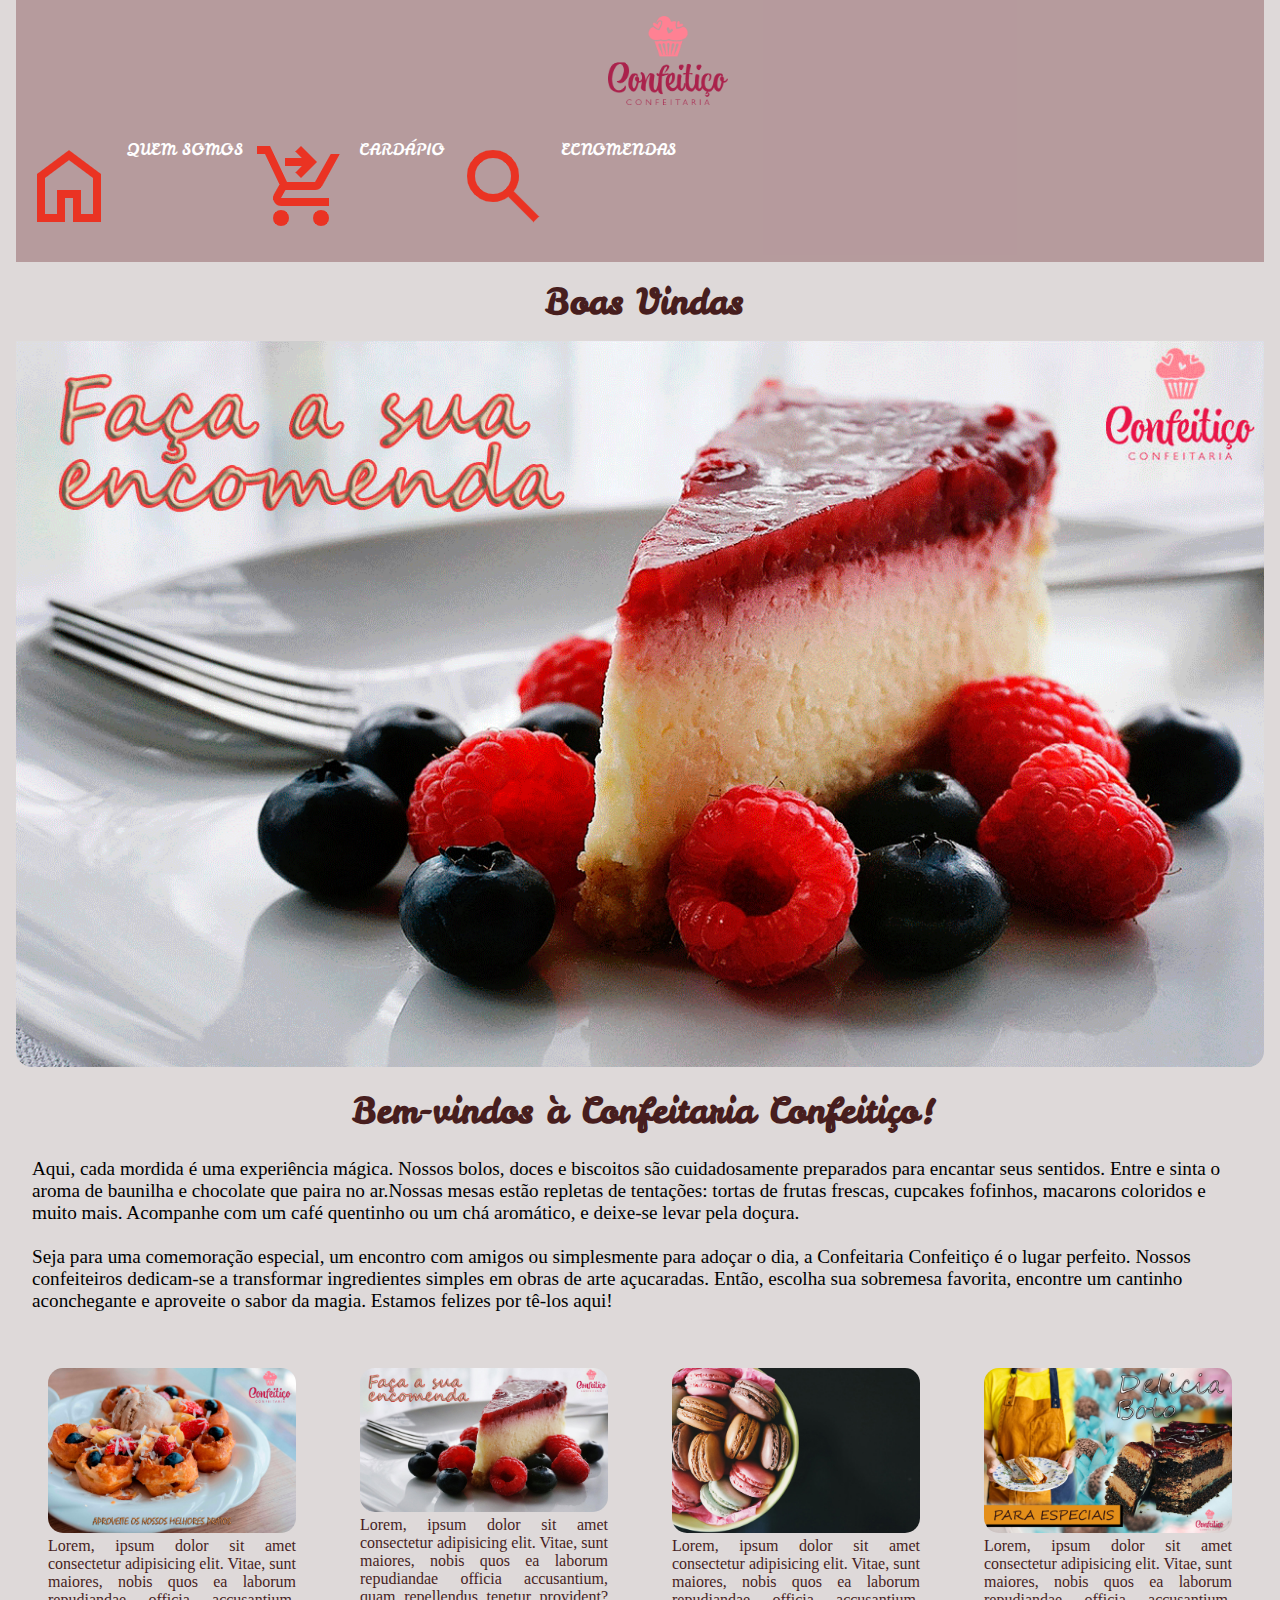
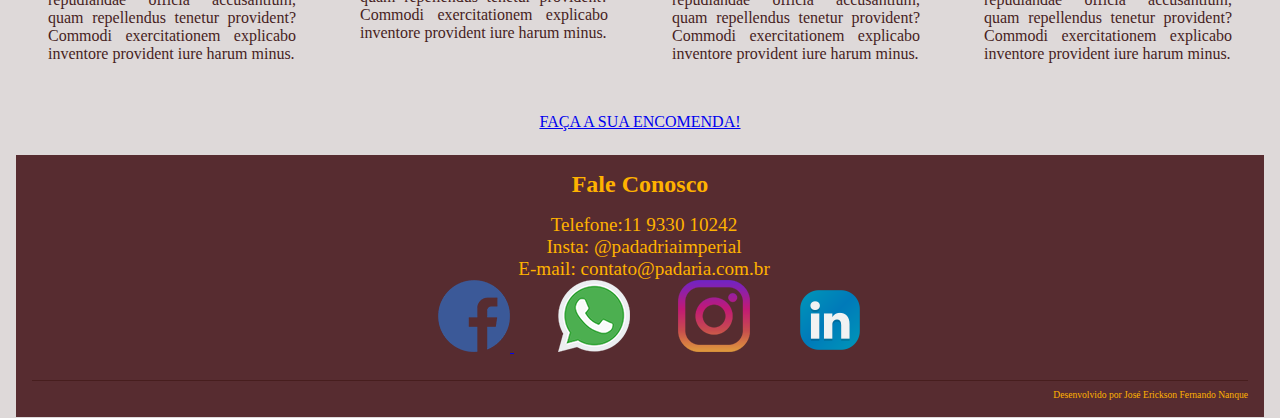
<file: index.html>
<!DOCTYPE html>
<html lang="pt-br">

<head>
    <meta charset="UTF-8">
    <meta name="viewport" content="width=device-width, initial-scale=1.0">
    <link rel="preconnect" href="https://fonts.googleapis.com">
    <link rel="preconnect" href="https://fonts.gstatic.com" crossorigin>
    <link href="https://fonts.googleapis.com/css2?family=Leckerli+One&display=swap" rel="stylesheet">
    <link rel="stylesheet" href="CSS/estilo.css">
    <title>confeitiço</title>
</head>

<body>
    <div id="container">
        <header>
            <img src="IMAGENS/menu.png" alt="Menu" id="menuHam" onclick="exibeMenu()">
            <img class="btFechar" src="IMAGENS/fechar.png" alt="botaoFechar" id="botao" onclick="eliminaMenu()">
           <a href="index.html"> <img class="logo" src="IMAGENS/logo.png" alt="logo"></a>

            <nav id="menuNavegacao">
                <ul>
                    <li><a href="index.html"> <img src="IMAGENS/ICONES/home.png" alt="HOME"></a></li>
                    <li><a href="02-quem-somos.html">QUEM SOMOS</a></li>
                    <li><a href="03-lojas.html"><img src="IMAGENS/ICONES/shopping.png" alt="LOJAS"> </a></li>
                    <li> <a href="04-cardapio.html">CARDÁPIO</a></li>
                    <li><a href="05-localizacao.html"> <img src="IMAGENS/ICONES/search.png" alt=" LOCALIZAÇÃO"></a></li>
                    <li><a href="06-encomendas.html">ECNOMENDAS</a></li>
                </ul>
            </nav>
        </header>
        <main>
            <article>
                <h1>Boas Vindas</h1>
                <img class="imgdestaque" src="IMAGENS/torta-limao_d.gif" alt="">
                <h1>
                    Bem-vindos à Confeitaria Confeitiço!
                </h1>
                <p>
                    Aqui, cada mordida é uma experiência mágica. Nossos bolos, doces e biscoitos são cuidadosamente
                    preparados para encantar seus sentidos. Entre e sinta o aroma de baunilha e chocolate que paira no
                    ar.Nossas mesas estão repletas de tentações: tortas de frutas frescas, cupcakes fofinhos, macarons
                    coloridos e muito mais. Acompanhe com um café quentinho ou um chá aromático, e deixe-se levar pela
                    doçura. <br> <br>

                    Seja para uma comemoração especial, um encontro com amigos ou simplesmente para adoçar o dia, a
                    Confeitaria Confeitiço é o lugar perfeito. Nossos confeiteiros dedicam-se a transformar ingredientes
                    simples em obras de arte açucaradas. Então, escolha sua sobremesa favorita, encontre um cantinho
                    aconchegante e aproveite o sabor da
                    magia. Estamos felizes por tê-los aqui!

                </p>
            </article>
            <section class="cards">
                <div>
                    <img src="IMAGENS/doce.jpg" alt="">
                    <p>Lorem, ipsum dolor sit amet consectetur adipisicing elit. Vitae, sunt maiores, nobis quos ea
                        laborum repudiandae officia accusantium, quam repellendus tenetur provident? Commodi
                        exercitationem explicabo inventore provident iure harum minus.</p>
                </div>
                <div>
                    <img src="IMAGENS/bolo_f.jpg" alt="">
                    <p>Lorem, ipsum dolor sit amet consectetur adipisicing elit. Vitae, sunt maiores, nobis quos ea
                        laborum repudiandae officia accusantium, quam repellendus tenetur provident? Commodi
                        exercitationem explicabo inventore provident iure harum minus.</p>
                </div>
                <div>
                    <img src="IMAGENS/macarom.jpg" alt="">
                    <p>Lorem, ipsum dolor sit amet consectetur adipisicing elit. Vitae, sunt maiores, nobis quos ea
                        laborum repudiandae officia accusantium, quam repellendus tenetur provident? Commodi
                        exercitationem explicabo inventore provident iure harum minus.</p>
                </div>
                <div>
                    <img src="IMAGENS/brigadeiro1.jpg" alt="">
                    <p>Lorem, ipsum dolor sit amet consectetur adipisicing elit. Vitae, sunt maiores, nobis quos ea
                        laborum repudiandae officia accusantium, quam repellendus tenetur provident? Commodi
                        exercitationem explicabo inventore provident iure harum minus.</p>
                    <br>

                </div>

            </section>
 
            <a href="06-encomendas.html"> <div class="saibamais"> <p>FAÇA  A SUA ENCOMENDA!</p></div> </a>
        </main>

    </div>

    <footer>
        <h3> Fale Conosco</h3>
        <p> Telefone:11 9330 10242 </p>
        <p> Insta: @padadriaimperial </p>
        <p> E-mail: contato@padaria.com.br </p>
        <a href="https://www.facebook.com/joseerickson.fernando.7"></a>
        <a href="https://www.facebook.com/photo/?fbid=1097276521760787&set=a.195019598653155">
            <img src="IMAGENS/face.png" alt="facebook"> </a>
        <a href="https://wa.me/5511933010242?text="> <img src="IMAGENS/whatsapp.png" alt="whatsapp"></a>
        <a href="#"> <img src="IMAGENS/instagram.png" alt="instagram"></a>
        <a href="https://br.linkedin.com/in/jos%C3%A9-erickson-fernando-nanque-abb572303"> <img
                src="IMAGENS/linkeding.png" alt="linkeding"></a>
       
        <p class="creditos"> Desenvolvido por José Erickson Fernando Nanque </p>
        <br>
    </footer>
    <script src="JS/menu-hamburger.js"></script>
</body>

</html>
</file>
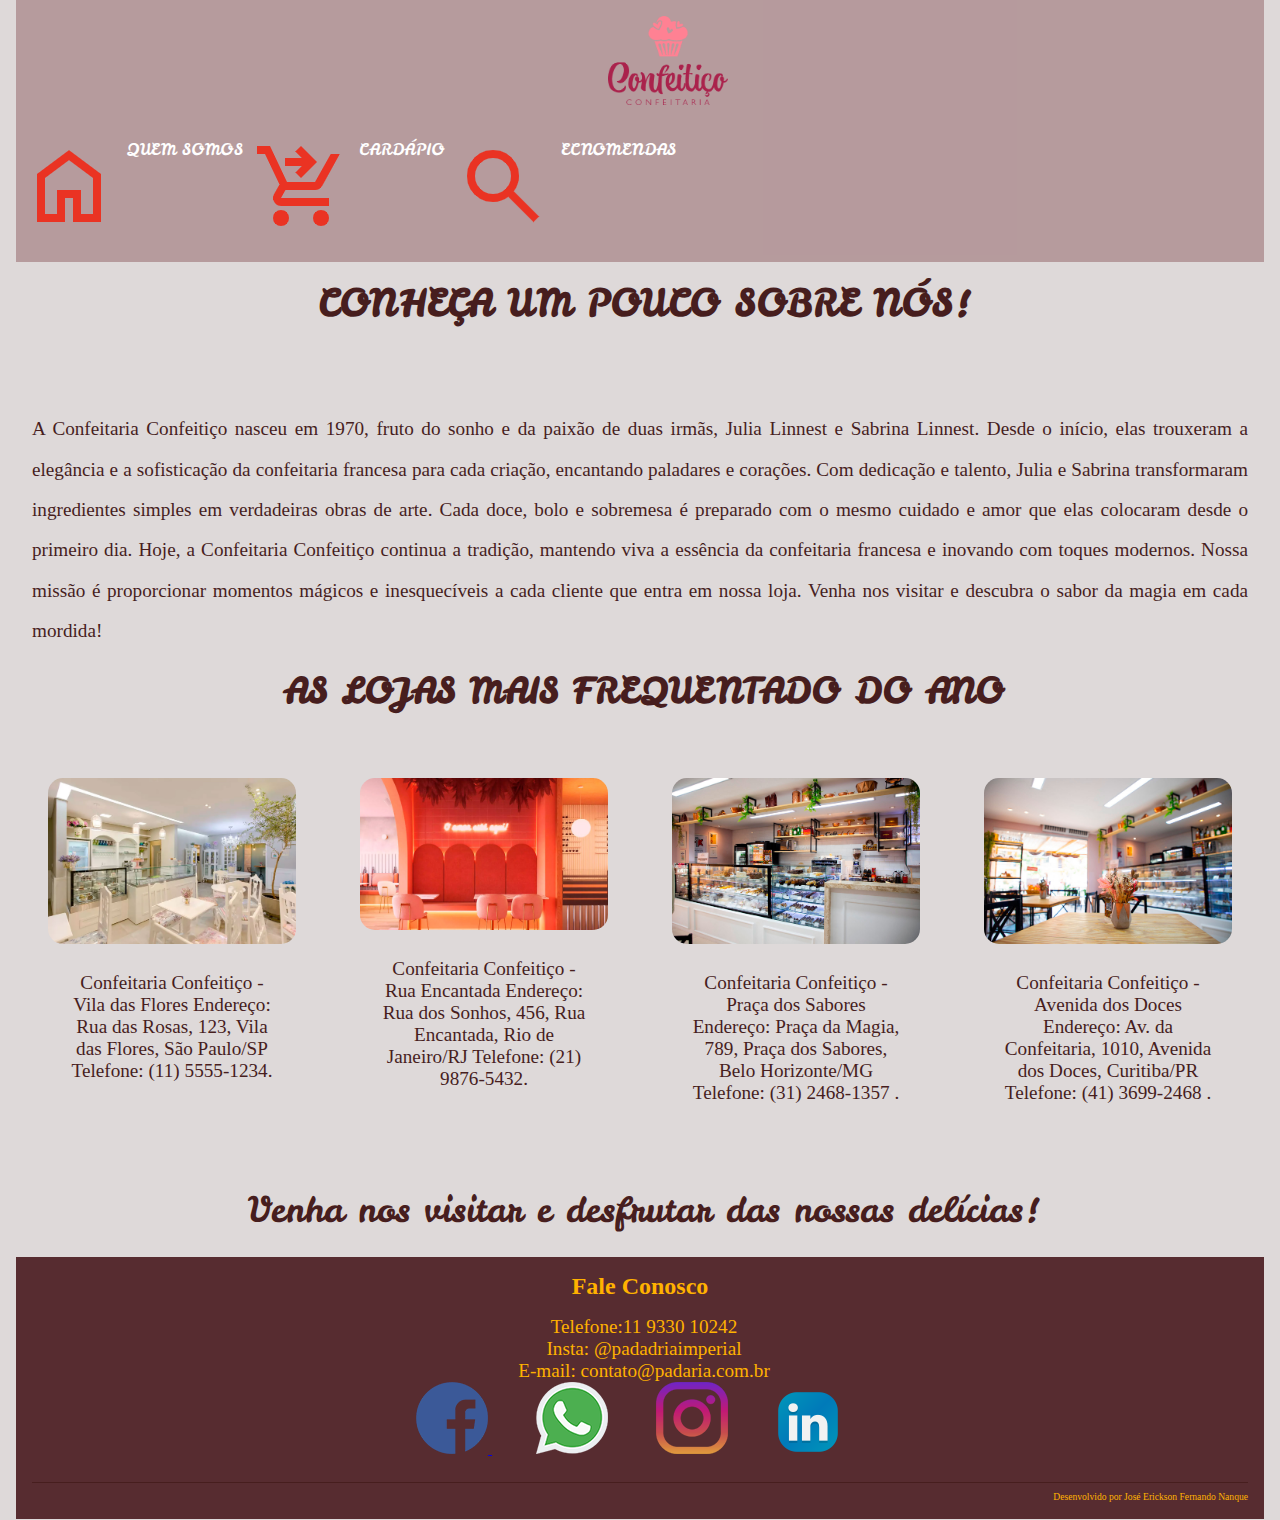
<file: 03-lojas.html>
<!DOCTYPE html>
<html lang="pt-br">

<head>
    <meta charset="UTF-8">
    <meta name="viewport" content="width=device-width, initial-scale=1.0">
    <link rel="preconnect" href="https://fonts.googleapis.com">
    <link rel="preconnect" href="https://fonts.gstatic.com" crossorigin>
    <link href="https://fonts.googleapis.com/css2?family=Leckerli+One&display=swap" rel="stylesheet">
    <link rel="stylesheet" href="CSS/estilo.css">
    <title>confeitiço</title>
</head>

<body>
    <div id="container">
        <header>
            <img src="IMAGENS/menu.png" alt="Menu" id="menuHam" onclick="exibeMenu()">
            <img class="btFechar" src="IMAGENS/fechar.png" alt="botaoFechar" id="botao" onclick="eliminaMenu()">
           <a href="index.html"> <img class="logo" src="IMAGENS/logo.png" alt="logo"></a>

            <nav id="menuNavegacao">
                <ul>
                    <li><a href="index.html"> <img src="IMAGENS/ICONES/home.png" alt="HOME"></a></li>
                    <li><a href="02-quem-somos.html">QUEM SOMOS</a></li>
                    <li><a href="03-lojas.html"><img src="IMAGENS/ICONES/shopping.png" alt="LOJAS"> </a></li>
                    <li> <a href="04-cardapio.html">CARDÁPIO</a></li>
                    <li><a href="05-localizacao.html"> <img src="IMAGENS/ICONES/search.png" alt=" LOCALIZAÇÃO"></a></li>
                    <li><a href="06-encomendas.html">ECNOMENDAS</a></li>
                </ul>
            </nav>
        </header>
        <main>
            <h1>
                CONHEÇA UM POUCO SOBRE NÓS!
            </h1>
            <SEction class="loja">
                <P>
                    A Confeitaria Confeitiço nasceu em 1970, fruto do sonho e da paixão de duas irmãs, Julia Linnest
                    e Sabrina Linnest. Desde o início, elas trouxeram a elegância e a sofisticação da confeitaria
                    francesa para cada criação, encantando paladares e corações. Com dedicação e talento, Julia e
                    Sabrina transformaram ingredientes simples em verdadeiras obras de arte. Cada doce, bolo e
                    sobremesa é preparado com o mesmo cuidado e amor que elas colocaram desde o primeiro dia.

                    Hoje, a Confeitaria Confeitiço continua a tradição, mantendo viva a essência da confeitaria
                    francesa e inovando com toques modernos. Nossa missão é proporcionar momentos mágicos e
                    inesquecíveis a cada cliente que entra em nossa loja.
                    Venha nos visitar e descubra o sabor da magia em cada mordida!
                </P>
            </SEction>
            <h2 class="membro">AS LOJAS MAIS FREQUENTADO DO ANO</h2>
            <section class="lojas">
                <div>
                    <img src="IMAGENS/loja1.jpg" alt="">
                    <p>Confeitaria Confeitiço - Vila das Flores
                        Endereço: Rua das Rosas, 123, Vila das Flores, São Paulo/SP
                        Telefone: (11) 5555-1234.</p>
                </div>
                <div>
                    <img src="IMAGENS/loja2.jpg" alt="">
                    <p>Confeitaria Confeitiço - Rua Encantada
                        Endereço: Rua dos Sonhos, 456, Rua Encantada, Rio de Janeiro/RJ
                        Telefone: (21) 9876-5432.</p>
                </div>
                <div>
                    <img src="IMAGENS/loja3.jpg" alt="">
                    <p>Confeitaria Confeitiço - Praça dos Sabores
                        Endereço: Praça da Magia, 789, Praça dos Sabores, Belo Horizonte/MG
                        Telefone: (31) 2468-1357
                        .</p>
                </div>
                <div>
                    <img src="IMAGENS/loja4.jpg" alt="">
                    <p>Confeitaria Confeitiço - Avenida dos Doces
                        Endereço: Av. da Confeitaria, 1010, Avenida dos Doces, Curitiba/PR
                        Telefone: (41) 3699-2468
                        .</p>
                        <br>
                     
                </div>
              
            </section>
            <p class="venha">Venha nos visitar e desfrutar das nossas delícias!</p> 
        </main>

    </div>

    <footer>
        <h3> Fale Conosco</h3>
        <p> Telefone:11 9330 10242 </p>
        <p> Insta: @padadriaimperial </p>
        <p> E-mail: contato@padaria.com.br </p>
        <a href="https://www.facebook.com/photo/?fbid=1097276521760787&set=a.195019598653155">
            <img src="IMAGENS/face.png" alt="facebook"> </a>
        <a href="https://wa.me/5511933010242?text="> <img src="IMAGENS/whatsapp.png" alt="whatsapp"></a>
        <a href="#"> <img src="IMAGENS/instagram.png" alt="instagram"></a>
        <a href="https://br.linkedin.com/in/jos%C3%A9-erickson-fernando-nanque-abb572303"> <img
                src="IMAGENS/linkeding.png" alt="linkeding"></a>

        <p class="creditos"> Desenvolvido por José Erickson Fernando Nanque </p>
        <br>
    </footer>
    <script src="JS/menu-hamburger.js"></script>
</body>

</html>
</file>
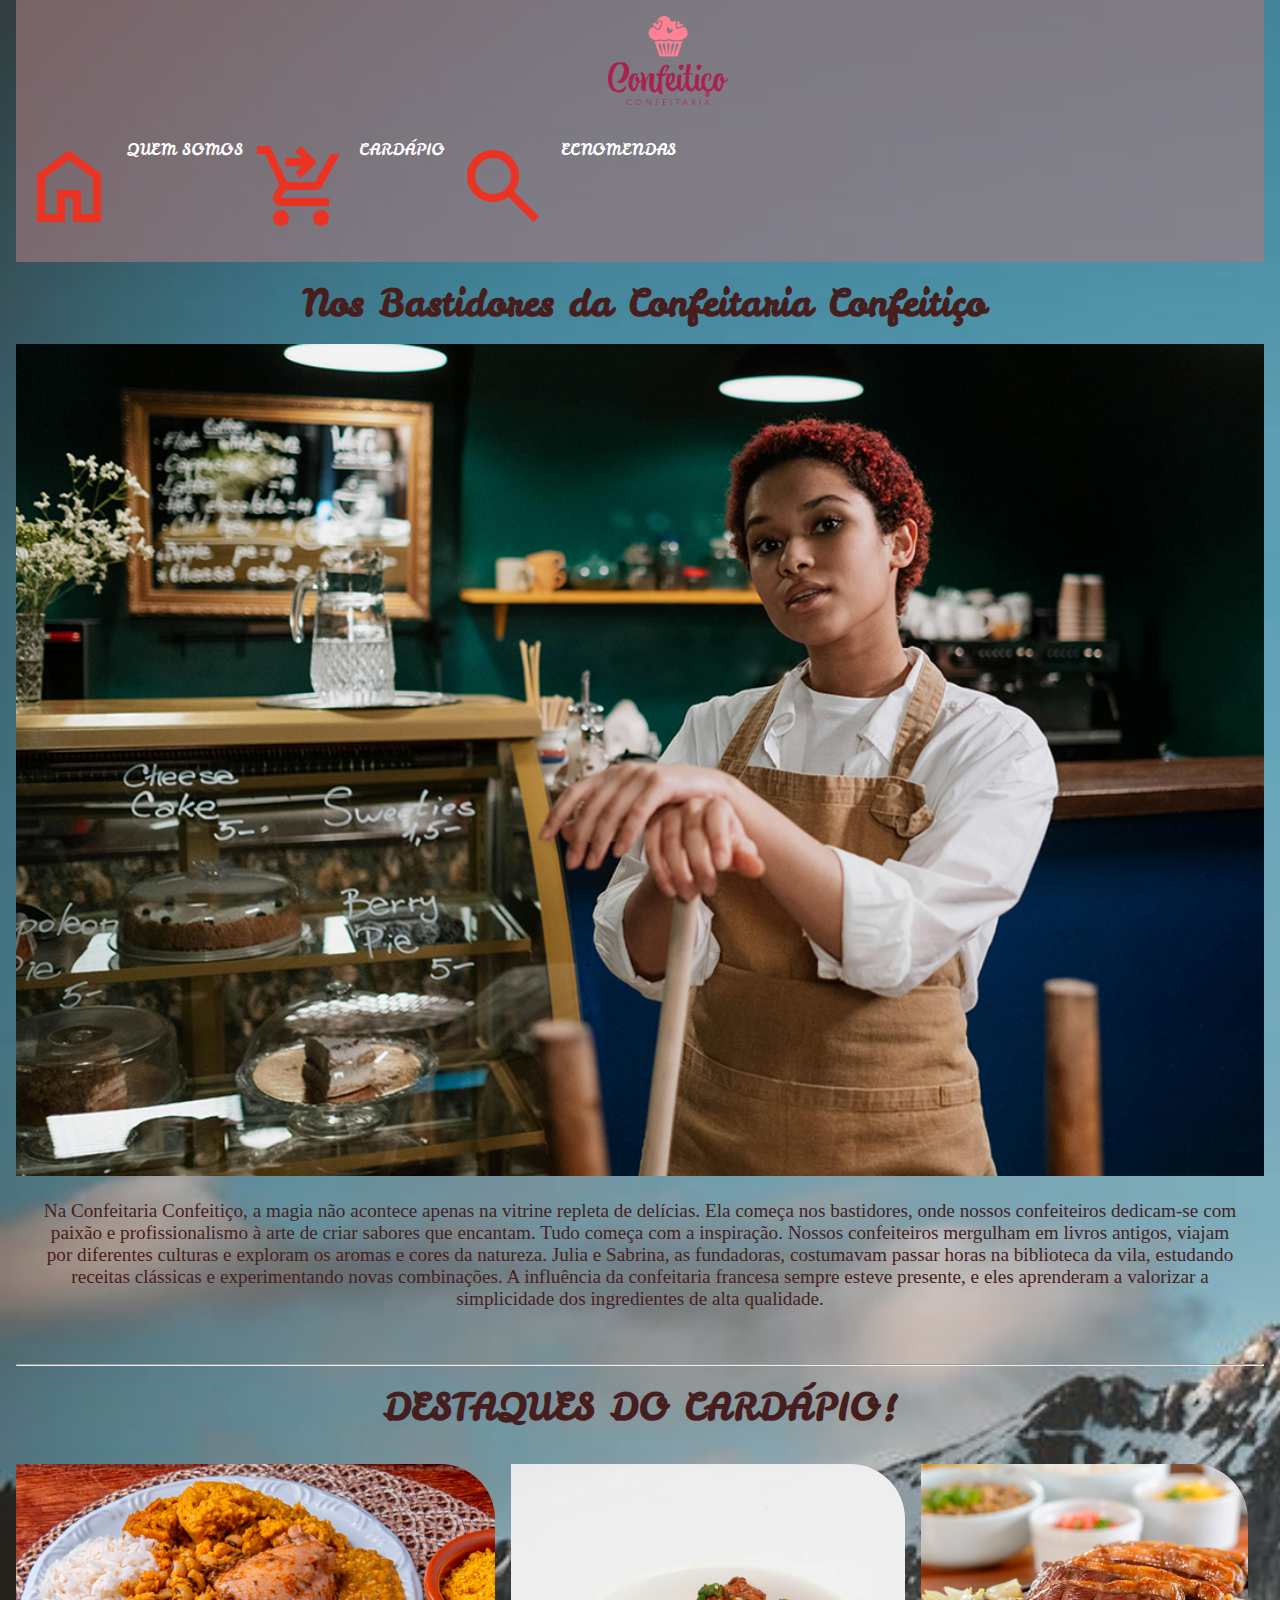
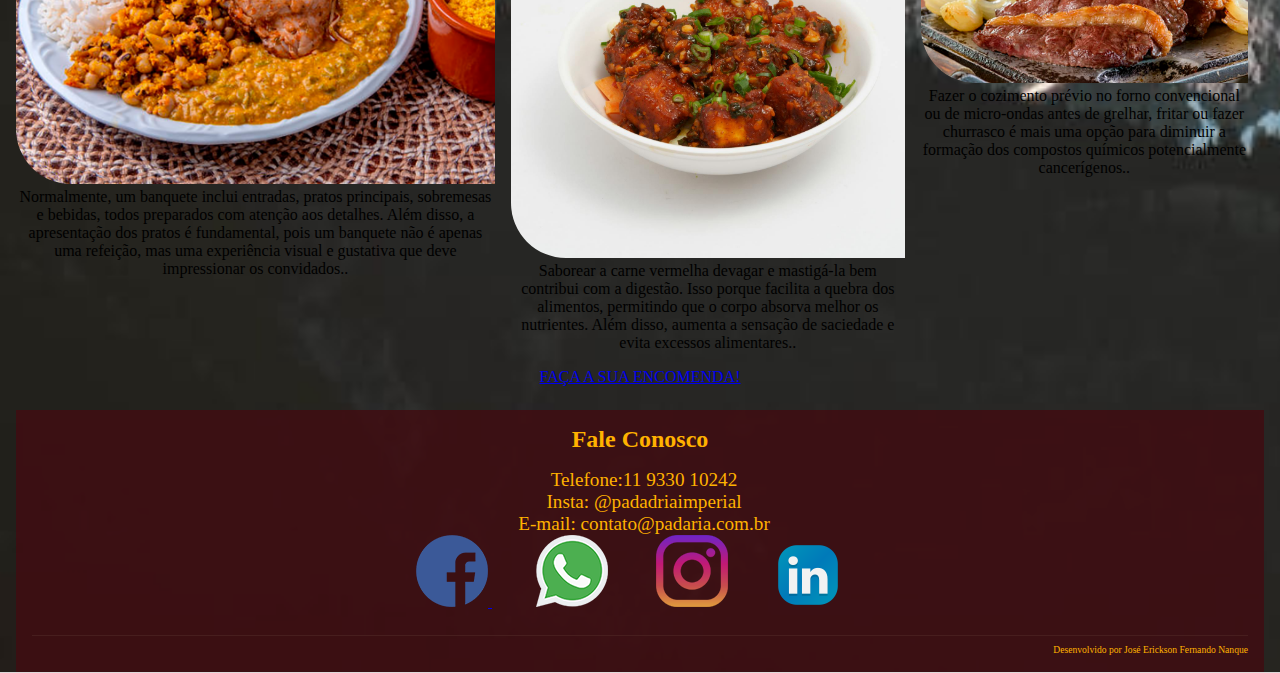
<file: 04-cardapio.html>
<!DOCTYPE html>
<html lang="pt-br">

<head>
    <meta charset="UTF-8">
    <meta name="viewport" content="width=device-width, initial-scale=1.0">
    <link rel="preconnect" href="https://fonts.googleapis.com">
    <link rel="preconnect" href="https://fonts.gstatic.com" crossorigin>
    <link href="https://fonts.googleapis.com/css2?family=Leckerli+One&display=swap" rel="stylesheet">
    <link rel="stylesheet" href="CSS/estilo.css">
    <title>confeitiço</title>
</head>

<body class="fundo">
    <div id="container">
        <header>
            <img src="IMAGENS/menu.png" alt="Menu" id="menuHam" onclick="exibeMenu()">
            <img class="btFechar" src="IMAGENS/fechar.png" alt="botaoFechar" id="botao" onclick="eliminaMenu()">
           <a href="index.html"> <img class="logo" src="IMAGENS/logo.png" alt="logo"></a>

            <nav id="menuNavegacao">
                <ul>
                    <li><a href="index.html"> <img src="IMAGENS/ICONES/home.png" alt="HOME"></a></li>
                    <li><a href="02-quem-somos.html">QUEM SOMOS</a></li>
                    <li><a href="03-lojas.html"><img src="IMAGENS/ICONES/shopping.png" alt="LOJAS"> </a></li>
                    <li> <a href="04-cardapio.html">CARDÁPIO</a></li>
                    <li><a href="05-localizacao.html"> <img src="IMAGENS/ICONES/search.png" alt=" LOCALIZAÇÃO"></a></li>
                    <li><a href="06-encomendas.html">ECNOMENDAS</a></li>
                </ul>
            </nav>
        </header>
        <main>
            <h1>
                Nos Bastidores da Confeitaria Confeitiço
            </h1>
          <img src="IMAGENS/card6.png" alt="vitrine c">
         
            <SEction class="cardapio">
                <P>
                    Na Confeitaria Confeitiço, a magia não acontece apenas na vitrine repleta de delícias. Ela começa
                    nos bastidores, onde nossos confeiteiros dedicam-se com paixão e profissionalismo à arte de criar
                    sabores que encantam.

                    Tudo começa com a inspiração. Nossos confeiteiros mergulham em livros antigos, viajam por diferentes
                    culturas e exploram os aromas e cores da natureza. Julia e Sabrina, as fundadoras, costumavam passar
                    horas na biblioteca da vila, estudando receitas clássicas e experimentando novas combinações. A
                    influência da confeitaria francesa sempre esteve presente, e eles aprenderam a valorizar a
                    simplicidade dos ingredientes de alta qualidade.

            </SEction>
            <br><br><br>

            <HR></HR>
            <h2>DESTAQUES DO CARDÁPIO!</h2>
            <article class="cards2">
                
               
                <br><br><br>
                <div>
                    <img src="IMAGENS/vitrine-c.png" alt="vitrine c">
                    <p>Normalmente, um banquete inclui entradas, pratos principais, sobremesas e bebidas, todos preparados com atenção aos detalhes. Além disso, a apresentação dos pratos é fundamental, pois um banquete não é apenas uma refeição, mas uma experiência visual e gustativa que deve impressionar os convidados.. </p>
                </div>
                <div>
                    <img src="IMAGENS/vitrine-e.png" alt="vitrine-e">
                    <p>Saborear a carne vermelha devagar e mastigá-la bem contribui com a digestão. Isso porque facilita a quebra dos alimentos, permitindo que o corpo absorva melhor os nutrientes. Além disso, aumenta a sensação de saciedade e evita excessos alimentares..</p>
                </div>
                <div>
                    <img src="IMAGENS/vitrine_d.png" alt="vitrine_d">
                    <p>Fazer o cozimento prévio no forno convencional ou de micro-ondas antes de grelhar, fritar ou fazer churrasco é mais uma opção para diminuir a formação dos compostos químicos potencialmente cancerígenos..</p>

                </div>
                <br><br><br><br>

            </article>

            <a href="06-encomendas.html"> <div class="saibamais"> <p>FAÇA A SUA ENCOMENDA!</p></div> </a>
        </main>

       

    </div>
    </script>
    <footer>
        <h3> Fale Conosco</h3>
        <p> Telefone:11 9330 10242 </p>
        <p> Insta: @padadriaimperial </p>
        <p> E-mail: contato@padaria.com.br </p>
        <a href="https://www.facebook.com/photo/?fbid=1097276521760787&set=a.195019598653155">
            <img src="IMAGENS/face.png" alt="facebook"> </a>
        <a href="https://wa.me/5511933010242?text="> <img src="IMAGENS/whatsapp.png" alt="whatsapp"></a>
        <a href="#"> <img src="IMAGENS/instagram.png" alt="instagram"></a>
        <a href="https://br.linkedin.com/in/jos%C3%A9-erickson-fernando-nanque-abb572303"> <img
                src="IMAGENS/linkeding.png" alt="linkeding"></a>

        <p class="creditos"> Desenvolvido por José Erickson Fernando Nanque </p>
        <br>
    </footer>
    <script src="JS/menu-hamburger.js"></script>
</body>

</html>
</file>
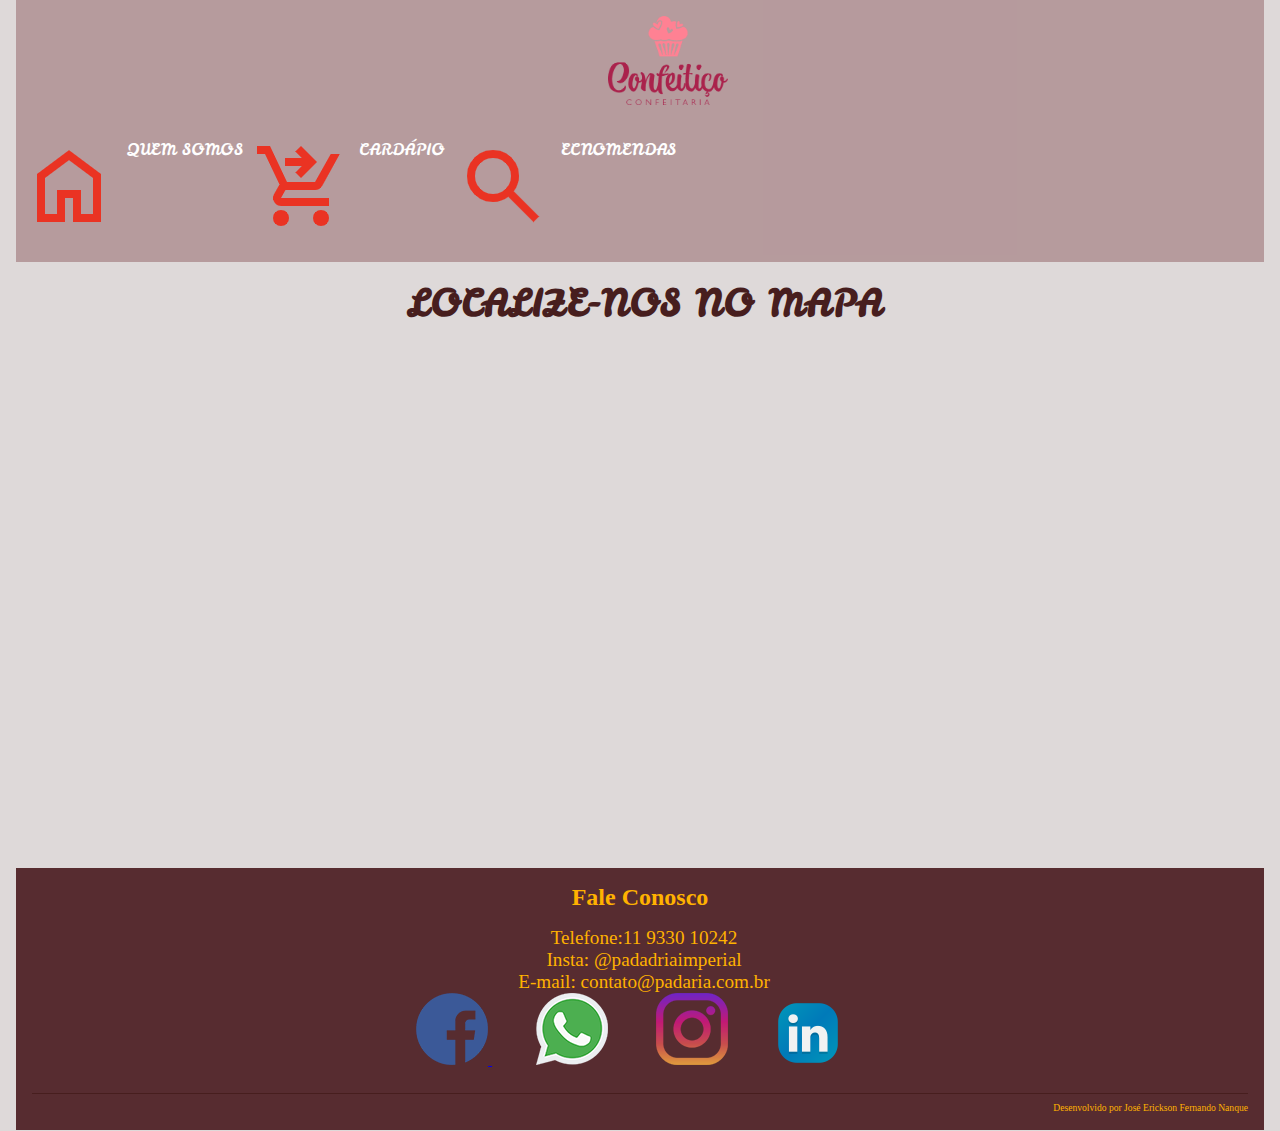
<file: 05-localizacao.html>
<!DOCTYPE html>
<html lang="pt-br">

<head>
    <meta charset="UTF-8">
    <meta name="viewport" content="width=device-width, initial-scale=1.0">
    <link rel="preconnect" href="https://fonts.googleapis.com">
    <link rel="preconnect" href="https://fonts.gstatic.com" crossorigin>
    <link href="https://fonts.googleapis.com/css2?family=Leckerli+One&display=swap" rel="stylesheet">
    <link rel="stylesheet" href="CSS/estilo.css">
    <title>confeitiço</title>
</head>

<body>
    <div id="container">
        <header>
            <img src="IMAGENS/menu.png" alt="Menu" id="menuHam" onclick="exibeMenu()">
            <img class="btFechar" src="IMAGENS/fechar.png" alt="botaoFechar" id="botao" onclick="eliminaMenu()">
           <a href="index.html"> <img class="logo" src="IMAGENS/logo.png" alt="logo"></a>

            <nav id="menuNavegacao">
                <ul>
                    <li><a href="index.html"> <img src="IMAGENS/ICONES/home.png" alt="HOME"></a></li>
                    <li><a href="02-quem-somos.html">QUEM SOMOS</a></li>
                    <li><a href="03-lojas.html"><img src="IMAGENS/ICONES/shopping.png" alt="LOJAS"> </a></li>
                    <li> <a href="04-cardapio.html">CARDÁPIO</a></li>
                    <li><a href="05-localizacao.html"> <img src="IMAGENS/ICONES/search.png" alt=" LOCALIZAÇÃO"></a></li>
                    <li><a href="06-encomendas.html">ECNOMENDAS</a></li>
                </ul>
            </nav>
        </header>
        <main>


            <h1>LOCALIZE-NOS NO MAPA</h1>
            <br>
            <iframe class="mapa"
                src="https://www.google.com/maps/embed?pb=!1m18!1m12!1m3!1d3657.769281860508!2d-46.64899222502169!3d-23.540799260836398!2m3!1f0!2f0!3f0!3m2!1i1024!2i768!4f13.1!3m3!1m2!1s0x94ce5846789b1f73%3A0x536958d42bef3913!2sAv.%20Duque%20de%20Caxias%2C%2080%20-%20Campos%20El%C3%ADseos%2C%20S%C3%A3o%20Paulo%20-%20SP%2C%2001214-000!5e0!3m2!1spt-PT!2sbr!4v1733852646206!5m2!1spt-PT!2sbr"
                width="600" height="450" style="border:0;" allowfullscreen="" loading="lazy"
                referrerpolicy="no-referrer-when-downgrade"></iframe>

        </main>

    </div>
  
    <footer>
        <h3> Fale Conosco</h3>
        <p> Telefone:11 9330 10242 </p>
        <p> Insta: @padadriaimperial </p>
        <p> E-mail: contato@padaria.com.br </p>
        <a href="https://www.facebook.com/photo/?fbid=1097276521760787&set=a.195019598653155">
            <img src="IMAGENS/face.png" alt="facebook"> </a>
        <a href="https://wa.me/5511933010242?text="> <img src="IMAGENS/whatsapp.png" alt="whatsapp"></a>
        <a href="#"> <img src="IMAGENS/instagram.png" alt="instagram"></a>
        <a href="https://br.linkedin.com/in/jos%C3%A9-erickson-fernando-nanque-abb572303"> <img
                src="IMAGENS/linkeding.png" alt="linkeding"></a>

        <p class="creditos"> Desenvolvido por José Erickson Fernando Nanque </p>
        <br>
    </footer>
    <script src="JS/menu-hamburger.js"></script>
</body>

</html>
</file>
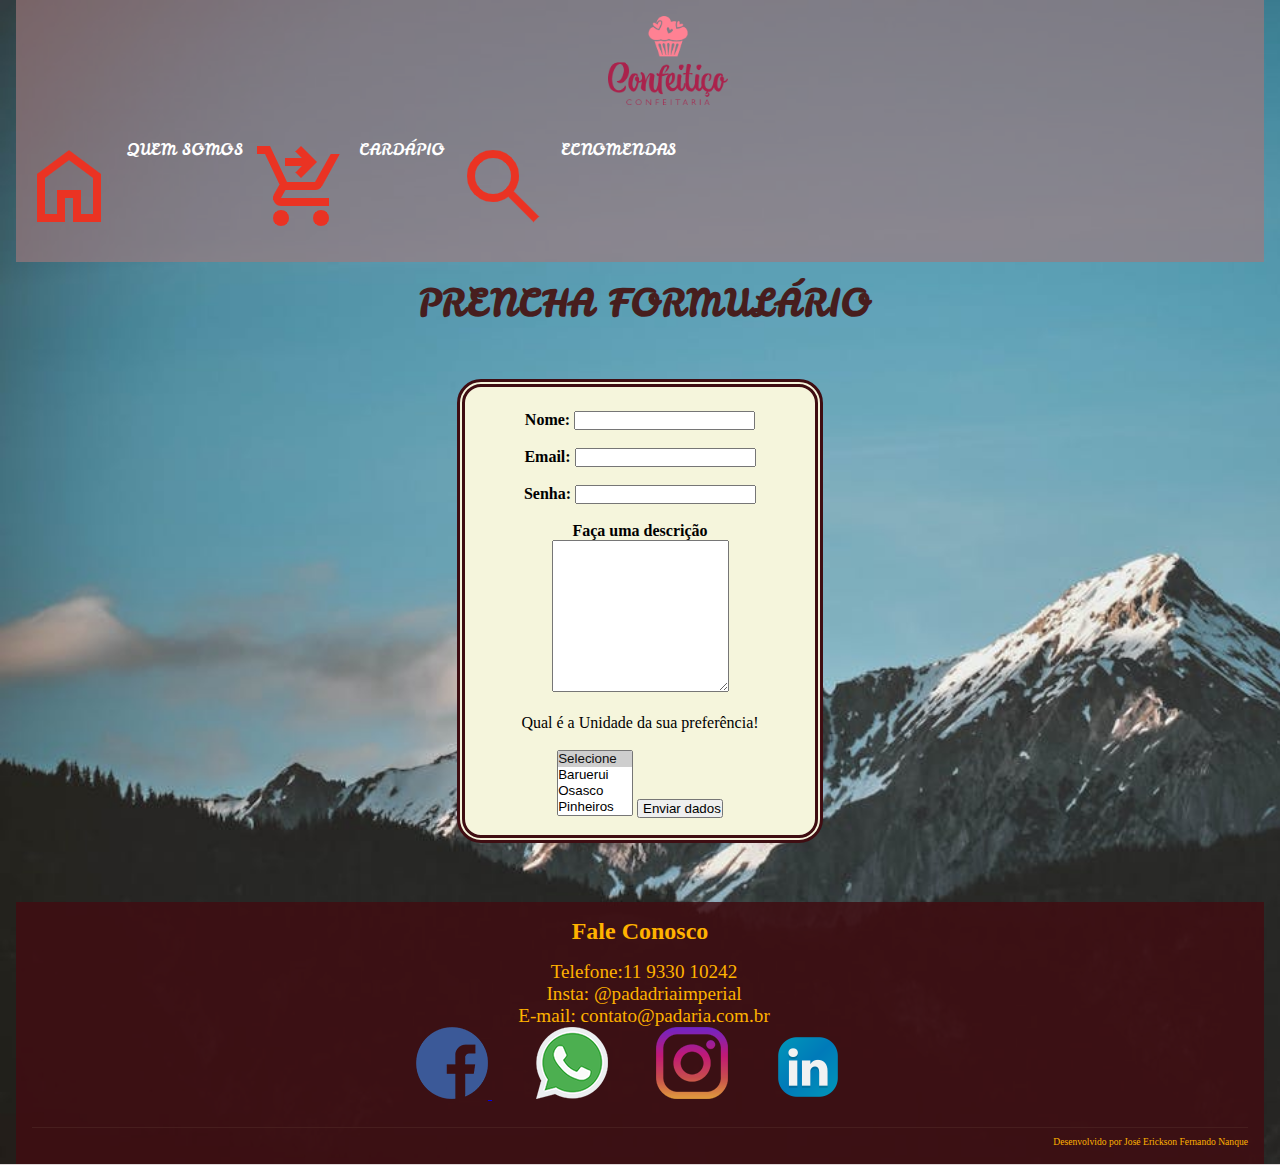
<file: 06-encomendas.html>
<!DOCTYPE html>
<html lang="pt-br">

<head>
    <meta charset="UTF-8">
    <meta name="viewport" content="width=device-width, initial-scale=1.0">
    <link rel="preconnect" href="https://fonts.googleapis.com">
    <link rel="preconnect" href="https://fonts.gstatic.com" crossorigin>
    <link href="https://fonts.googleapis.com/css2?family=Leckerli+One&display=swap" rel="stylesheet">
    <link rel="stylesheet" href="CSS/estilo.css">
    <title>confeitiço</title>
</head>

<body class="fundo">
    <div id="container">
        <header>
            <img src="IMAGENS/menu.png" alt="Menu" id="menuHam" onclick="exibeMenu()">
            <img class="btFechar" src="IMAGENS/fechar.png" alt="botaoFechar" id="botao" onclick="eliminaMenu()">
           <a href="index.html"> <img class="logo" src="IMAGENS/logo.png" alt="logo"></a>

            <nav id="menuNavegacao">
                <ul>
                    <li><a href="index.html"> <img src="IMAGENS/ICONES/home.png" alt="HOME"></a></li>
                    <li><a href="02-quem-somos.html">QUEM SOMOS</a></li>
                    <li><a href="03-lojas.html"><img src="IMAGENS/ICONES/shopping.png" alt="LOJAS"> </a></li>
                    <li> <a href="04-cardapio.html">CARDÁPIO</a></li>
                    <li><a href="05-localizacao.html"> <img src="IMAGENS/ICONES/search.png" alt=" LOCALIZAÇÃO"></a></li>
                    <li><a href="06-encomendas.html">ECNOMENDAS</a></li>
                </ul>
            </nav>
        </header>
        <main>
            <h1>
                PRENCHA FORMULÁRIO
            </h1>
            <div class="enco">
                <form action="procedor.php" method="post" border="2px">
                    <center>
                        <label for="campoNome"><strong>Nome:</strong> </label>
                        <input type="Nome" name="Nome" id="campoNome" required> <br> <br>

                        <label for="campoEmail"><strong>Email:</strong> </label>
                        <input type="Email" name="Nome" id="campoEmail" required><br> <br>

                        <label for="campoSenha"><strong>Senha:</strong> </label>
                        <input type="password" name="Senha" id="campoSenha" required>
                        <br><br>
                        <label for="campoMensagem"> <strong>Faça uma descrição</strong> </label> <br>
                        <textarea name="Mensagem" id="campoMensagem" rows="10"></textarea> <br><br>

                        Qual é a Unidade da sua preferência!<br><br>

                        <select name="escolhaOpcao" id="escolhaOpcao" multiple="multiple">
                            <option selected="selected" value="">Selecione</option>
                            <option value="1">Baruerui</option>
                            <option value="2">Osasco</option>
                            <option value="3">Pinheiros</option>
                            <option value="4">República</option>
                            <option value="5">Lapa</option>
                            <option value="6">Barra Funda</option>
                            <option value="7">Itapevi</option>
                       

                        </select> 
                        <input type="submit" value=" Enviar dados">
                    </center>
                </form>

            </div>
        </main>

    </div>

    <footer>
        <h3> Fale Conosco</h3>
        <p> Telefone:11 9330 10242 </p>
        <p> Insta: @padadriaimperial </p>
        <p> E-mail: contato@padaria.com.br </p>
        <a href="https://www.facebook.com/photo/?fbid=1097276521760787&set=a.195019598653155">
            <img src="IMAGENS/face.png" alt="facebook"> </a>
        <a href="https://wa.me/5511933010242?text="> <img src="IMAGENS/whatsapp.png" alt="whatsapp"></a>
        <a href="#"> <img src="IMAGENS/instagram.png" alt="instagram"></a>
        <a href="https://br.linkedin.com/in/jos%C3%A9-erickson-fernando-nanque-abb572303"> <img
                src="IMAGENS/linkeding.png" alt="linkeding"></a>

        <p class="creditos"> Desenvolvido por José Erickson Fernando Nanque </p>
        <br>
    </footer>
    <script src="JS/menu-hamburger.js"></script>
</body>

</html>
</file>
<file: CSS/estilo.css>
/*FIM DA INDEX HTML*/
/*mobyle first*/
* {
    padding: 0;
    margin: 0;
    list-style-type: none;
}

body {
    background-color: hsla(0, 6%, 81%, 0.733);
    margin-left: 16px;
    margin-right: 16px;

}

header {
    background-color: hsla(354, 18%, 55%, 0.647);
    text-align: center;
    justify-content: end;
    top: 0;
}

.logo {
    margin-top: 16px;
    margin-bottom: 16px;
    margin-left: 80px;
    width: 30%;
}

#menuHam,
#botao {
    cursor: pointer;
    position: fixed;
    top: 0;
    right: 0;

}

nav {
    padding: 16px;
    margin: 8px;



}

nav>ul>li>a {
    display: block;
    padding: 5px;
    margin-top: 8px;
    text-decoration: none;
    font-family: "Leckerli One", cursive;
    color: rgb(255, 255, 255);
}

a:hover {
    background-color: hsl(42, 100%, 50%);
    border-radius: 15px;

}

article {
    width: 0 16px 0 16px;
    max-width: 1280;

}

article>p {
    text-align: left;
    margin-left: 16px;
    margin-top: 24px;
    margin-right: 16px;
    font-size: 1.2rem;
    font-family: 'Times New Roman', Times, serif;
    margin-bottom: 24px;
}

#botao {
    display: none;
}

main {
    display: block;
    flex-direction: column;
    text-align: center;
}

h1 {
    margin-top: 16px;
    margin-left: 8px;
    font-size: 2.2rem;
    font-family: "Leckerli One", cursive;
    color: #471e1e;
}

.imgdestaque {
    width: 100%;
    max-width: 1280px;
    margin-top: 16px;
    border-radius: 0 0 16px 16px;
}

.cards>div {
    border-radius: 24px;
    padding: 16px;
    margin: 16px;
}

.cards>div>img {
    width: 100%;
    height: auto;
    border-radius: 15px;

}

.cards>div>p {
    text-align: justify;
    font-family: 'Times New Roman', Times, serif;
    color: #471e1e;

}

footer {
    background-color: hsla(354, 66%, 15%, 0.851);
    height: 230px;
    max-width: 1280;
    padding: 16px;
    margin-top: 24px;
    text-align: center;

}

footer>h3 {
    color: hsl(42, 100%, 50%);
    align-items: center;
    font-size: 1.5rem;
    margin-bottom: 16px;
}

footer>p {
    color: hsl(42, 100%, 50%);
    padding-left: 8px;
    align-items: center;
    font-size: 1.2rem;



}

footer>a {
    padding-top: 16px;
    margin-top: 16px;
    margin-right: 24px;
    padding: 10px;
    width: 20px;
}

.creditos {
    margin-top: 24px;
    border-top: solid 1px #471e1e;
    color: hsl(42, 100%, 50%);
    padding-top: 8px;
    font-family: Georgia, 'Times New Roman', Times, serif;
    font-size: 0.6rem;
    text-align: right;

}

/*FIM DA INDEX HTML*/



/* inicio Quem Somos*/


main {
    display: flex;
}

/*AS NOSSAS LOJAS*/
.quem-somos {
    background-color: #3F0D12;
    display: flex;
    justify-content: center;
    padding-top: 16px;
    margin-bottom: 16px;

}

.imgdestaque1 {
    width: 100%;
    max-width: 1280px;
    margin-top: 16px;
    border-radius: 0 0 16px 16px;
}


.cards1 {
    background-color: #3F0D12;
    display: flex;
    justify-content: space-around;
}

.cards1>div {
    background-color: #7a7374;
    border-radius: 24px;
    padding: 16px;
    border: 1 solid #ffd930;
    margin: 16px;

}

.divceta {
    max-width: 1080;
    background-color: #3F0D12;
    height: 25px;
    color: #ffd930;
}

.divceta>p {
    font-family: 'Times New Roman', Times, serif;
    color: #ffd930;
}

.cards1>div>img {
    width: 100%;
    border-radius: 15px;

}

footer {
    background-color: hsla(354, 66%, 15%, 0.851);
    height: 230px;
    max-width: 1280;
    padding: 16px;
    margin-top: 24px;
    text-align: center;

}

footer>h3 {
    color: hsl(42, 100%, 50%);
    align-items: center;
    font-size: 1.5rem;
    margin-bottom: 16px;
}

footer>p {
    color: hsl(42, 100%, 50%);
    padding-left: 8px;
    align-items: center;
    font-size: 1.2rem;



}

footer>a {
    padding-top: 16px;
    margin-top: 16px;
    margin-right: 24px;
    padding: 10px;
    width: 20px;
}

.creditos {
    margin-top: 24px;
    border-top: solid 1px #471e1e;
    color: hsl(42, 100%, 50%);
    padding-top: 8px;
    font-family: Georgia, 'Times New Roman', Times, serif;
    font-size: 0.6rem;
    text-align: right;

}


/*FIM DE QUEM SOMOS*/





/*INÍCIO DA LOJAS*/

.loja {
    display: flex;
    justify-content: center;

}

.loja>img {
    width: 100%;
    max-width: 1280px;
    margin-top: 16px;
    border-radius: 0 0 16px 16px;

}

.loja>p {
    margin-left: 16px;
    text-align: justify;
    padding-top: 65px;
    line-height: 2.1;
    color: #471e1e;
    margin-right: 16px;
    font-family: 'Times New Roman', Times, serif;
    font-size: 1.2rem;
}


.lojas {
    display: flex;
    justify-content: center;
    padding-top: 16px;
    margin-bottom: 16px;

}


.lojas>div {
    border-radius: 24px;
    padding: 16px;
    margin: 16px;
}

.lojas>div>img {
    width: 100%;
    border-radius: 15px;
}

.lojas>div>p {
    margin-left: 20PX;
    text-align: center;
    padding-top: 24px;
    color: #471e1e;
    margin-right: 20px;
    font-family: 'Times New Roman', Times, serif;
    font-size: 1.2rem;
}

.venha {
    margin-top: 16px;
    margin-left: 8px;
    font-size: 2.2rem;
    font-family: "Leckerli One", cursive;
    color: #471e1e;
}

.membro {
    margin-top: 16px;
    margin-left: 8px;
    font-size: 2.2rem;
    font-family: "Leckerli One", cursive;
    color: #471e1e;

}

footer {
    background-color: hsla(354, 66%, 15%, 0.851);
    height: 230px;
    max-width: 1280;
    padding: 16px;
    margin-top: 24px;
    text-align: center;

}

footer>h3 {
    color: hsl(42, 100%, 50%);
    align-items: center;
    font-size: 1.5rem;
    margin-bottom: 16px;
}

footer>p {
    color: hsl(42, 100%, 50%);
    padding-left: 8px;
    align-items: center;
    font-size: 1.2rem;



}

footer>a {
    padding-top: 16px;
    margin-top: 16px;
    margin-right: 24px;
    padding: 10px;
    width: 20px;
}

.creditos {
    margin-top: 24px;
    border-top: solid 1px #471e1e;
    color: hsl(42, 100%, 50%);
    padding-top: 8px;
    font-family: Georgia, 'Times New Roman', Times, serif;
    font-size: 0.6rem;
    text-align: right;

}


/*FIM DA LOJAS*/




/*INICIO DE CARDAPIO*/



.cards2 {
    display: flex;
    justify-content: space-around;

}

.cards2>div {
    margin-top: 16px;
    margin-bottom: 16px;
    margin-right: 16px;


}

.cards2>h2 {
    margin-top: 16px;
    margin-bottom: 16px;
    font-family: "Leckerli One", cursive;
    color: #471e1e;
    font-size: 2.3rem;
}

.cards2>div>img {
    width: 100%;
    border-radius: 0 55px 0 55px;
}

H2 {
    margin-top: 16px;
    margin-bottom: 16px;
    font-family: "Leckerli One", cursive;
    color: #471e1e;
    font-size: 2.3rem;

}

main>di {
   
    width: 160px;
    height: 40px;

}

main>.saibamais {
    background-color:  #3F0D12; 
    margin-top: 16px;
    cursor: pointer;
    padding-top: 8px;
    padding-bottom: 8px;
    margin-bottom: 16px;
    font-family: "Leckerli One", cursive;
    color:hsl(42, 100%, 50%);
    font-size: 1.2rem; 
}

footer {
    background-color: hsla(354, 66%, 15%, 0.851);
    height: 230px;
    max-width: 1280;
    padding: 16px;
    margin-top: 24px;
    text-align: center;

}

footer>h3 {
    color: hsl(42, 100%, 50%);
    align-items: center;
    font-size: 1.5rem;
    margin-bottom: 16px;
}

footer>p {
    color: hsl(42, 100%, 50%);
    padding-left: 8px;
    align-items: center;
    font-size: 1.2rem;



}

footer>a {
    padding-top: 16px;
    margin-top: 16px;
    margin-right: 24px;
    padding: 10px;
    width: 20px;
}

.creditos {
    margin-top: 24px;
    border-top: solid 1px #471e1e;
    color: hsl(42, 100%, 50%);
    padding-top: 8px;
    font-family: Georgia, 'Times New Roman', Times, serif;
    font-size: 0.6rem;
    text-align: right;

}



/*FIM DE CARDAPIO*/


.cardapio>p {
    margin-left: 20PX;
    text-align: center;
    padding-top: 24px;
    color: #471e1e;
    margin-right: 20px;
    font-family: 'Times New Roman', Times, serif;
    font-size: 1.2rem;
}


/* INÍCIO DA localização*/

main>h1 {
    margin-top: 16px;
    margin-bottom: 16px;
    font-family: "Leckerli One", cursive;
    color: #471e1e;
    font-size: 2.3rem;
}

.mapa {
    margin-top: 16px;
    margin-bottom: 16px;
    width: 100%;


}

footer {
    background-color: hsla(354, 66%, 15%, 0.851);
    height: 230px;
    max-width: 1280;
    padding: 16px;
    margin-top: 24px;
    text-align: center;

}

footer>h3 {
    color: hsl(42, 100%, 50%);
    align-items: center;
    font-size: 1.5rem;
    margin-bottom: 16px;
}

footer>p {
    color: hsl(42, 100%, 50%);
    padding-left: 8px;
    align-items: center;
    font-size: 1.2rem;



}

footer>a {
    padding-top: 16px;
    margin-top: 16px;
    margin-right: 24px;
    padding: 10px;
    width: 20px;
}

.creditos {
    margin-top: 24px;
    border-top: solid 1px #471e1e;
    color: hsl(42, 100%, 50%);
    padding-top: 8px;
    font-family: Georgia, 'Times New Roman', Times, serif;
    font-size: 0.6rem;
    text-align: right;

}


/* FIM DA localização*/

/*INÍCIO DE ENCOMENDA*/
.enco {
    margin-top: 35px;
    margin-bottom: 35px;
    justify-content: center;
    display: flex;


}
.fundo{
    background-image: url(/IMAGENS/background.jpg);
    align-items: center;
    background-repeat: no-repeat;
    background-size: cover;

}
.enco>form {
    background-color: beige;
    width: 350px;
    height: 400px;
    padding-top: 24px;
    padding-bottom: 24px;
    border-radius: 24px;
    border-style: double;
    border-color: #3F0D12;
    border-width: 8px;
}


/*INÍCIO DE ENCOMENDA*/







/*Breakpoints*/
@media(min-width:1024px) {

    #menuHam,
    #botao {
        display: none;
    }

    #menuNavegacao {
        display: flex;
        display: inline;
        justify-content: end;
        background-color: none;
        align-items: end;
        position: relative;
    }

    #menuNavegacao>ul {
        display: flex;
    }

    #header {
        background-color: none;
    }

    #menuNavegacao>ul>li> {
        background-color: none;

    }

    .cards {
        display: flex;
    }

    .logo {
        max-width: 120px;
    }

    .nav {
        margin-right: 80px;
        background-color: none;
        justify-content: end;
    }
}
</file>
